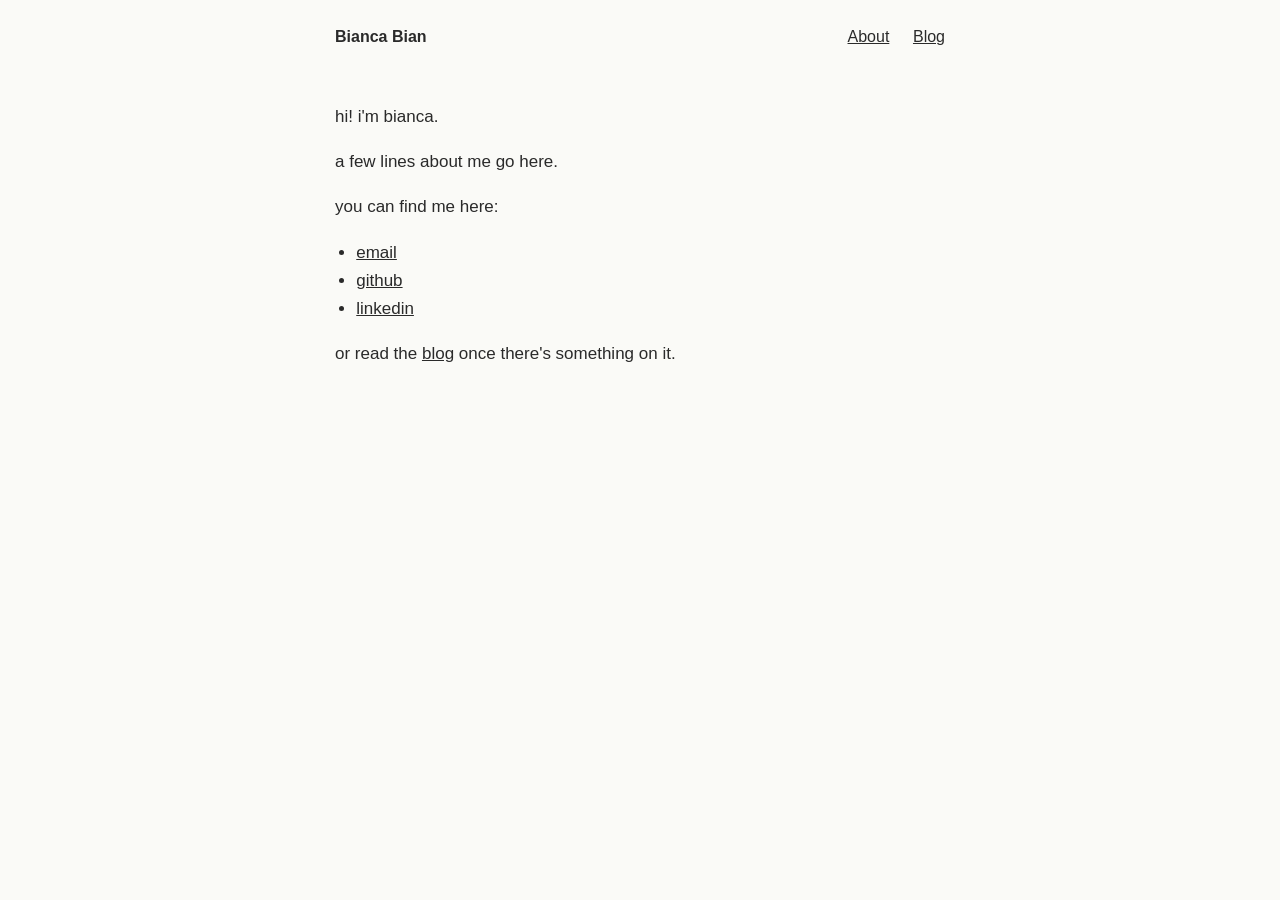
<file: index.html>
<!DOCTYPE html>
<html lang="en">
<head>
    <meta charset="UTF-8">
    <meta name="viewport" content="width=device-width, initial-scale=1.0">
    <title>Bianca Bian</title>
    <meta name="description" content="Bianca Bian's personal website.">
    <link rel="stylesheet" href="/style.css">
</head>
<body>
    <!-- Future home for the animated background.
         To add motion later: render a <canvas id="bg"> here (fixed, z-index:-1)
         and drive it from /bg.js, which is already linked below. -->
    <canvas id="bg"></canvas>

    <nav>
        <a href="/" class="nav-name">Bianca Bian</a>
        <span class="nav-links">
            <a href="/">About</a>
            <a href="/blog.html">Blog</a>
        </span>
    </nav>

    <main class="container">
        <p>hi! i'm bianca.</p>

        <!-- Replace this with your own intro. -->
        <p>a few lines about me go here.</p>

        <p>you can find me here:</p>
        <ul>
            <li><a href="mailto:biancabqh@gmail.com">email</a></li>
            <li><a href="https://github.com/biancabqh">github</a></li>
            <li><a href="https://www.linkedin.com/in/biancabqh/">linkedin</a></li>
        </ul>

        <p>or read the <a href="/blog.html">blog</a> once there's something on it.</p>
    </main>

    <script src="/bg.js"></script>
</body>
</html>
</file>
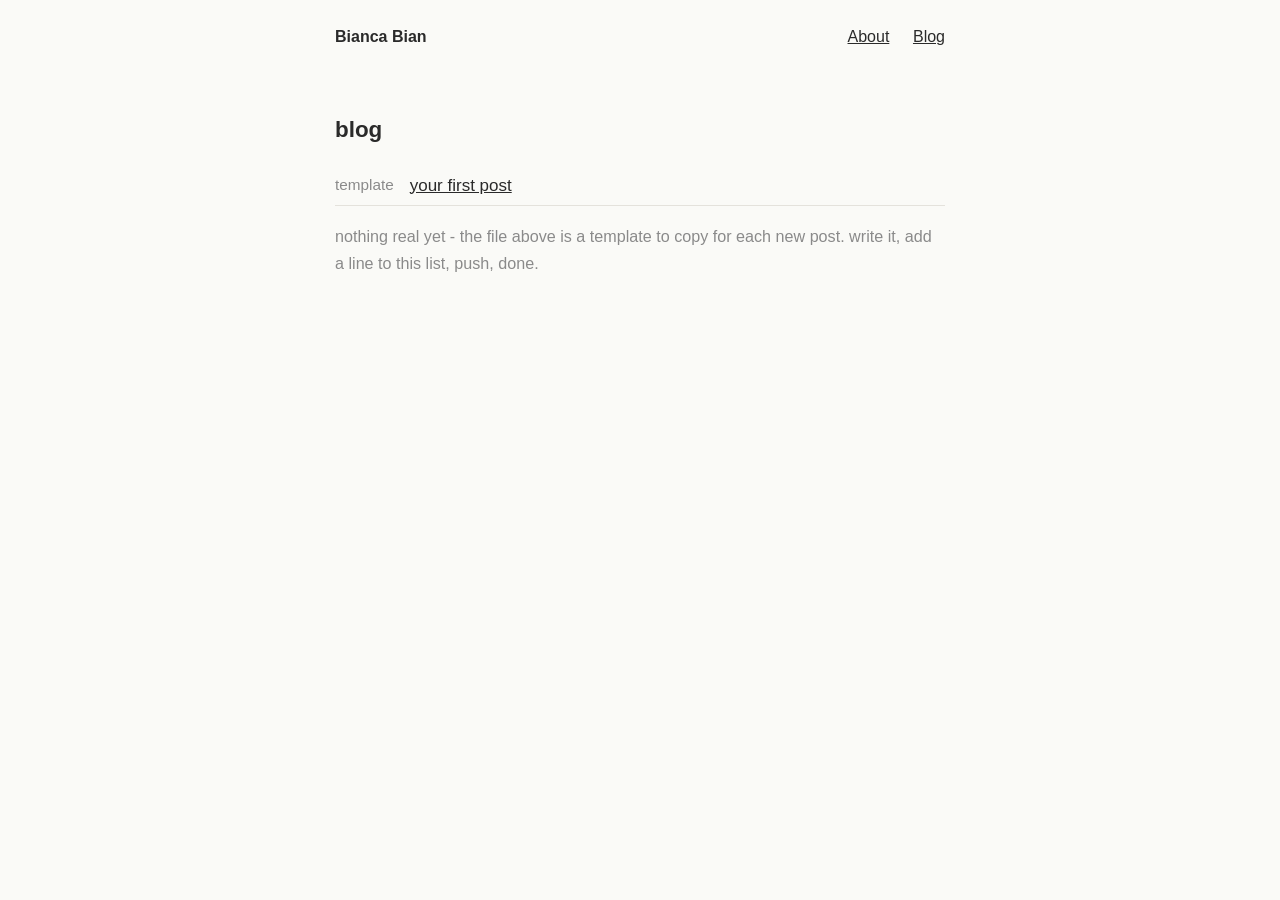
<file: blog.html>
<!DOCTYPE html>
<html lang="en">
<head>
    <meta charset="UTF-8">
    <meta name="viewport" content="width=device-width, initial-scale=1.0">
    <title>Blog &middot; Bianca Bian</title>
    <meta name="description" content="Bianca Bian's blog.">
    <link rel="stylesheet" href="/style.css">
</head>
<body>
    <canvas id="bg"></canvas>

    <nav>
        <a href="/" class="nav-name">Bianca Bian</a>
        <span class="nav-links">
            <a href="/">About</a>
            <a href="/blog.html">Blog</a>
        </span>
    </nav>

    <main class="container">
        <h1>blog</h1>

        <!-- Add a new <li> here each time you write a post. -->
        <ul class="post-list">
            <li>
                <span class="post-date">template</span>
                <a href="/posts/template.html">your first post</a>
            </li>
        </ul>

        <p class="muted">nothing real yet - the file above is a template to copy for
        each new post. write it, add a line to this list, push, done.</p>
    </main>

    <script src="/bg.js"></script>
</body>
</html>
</file>
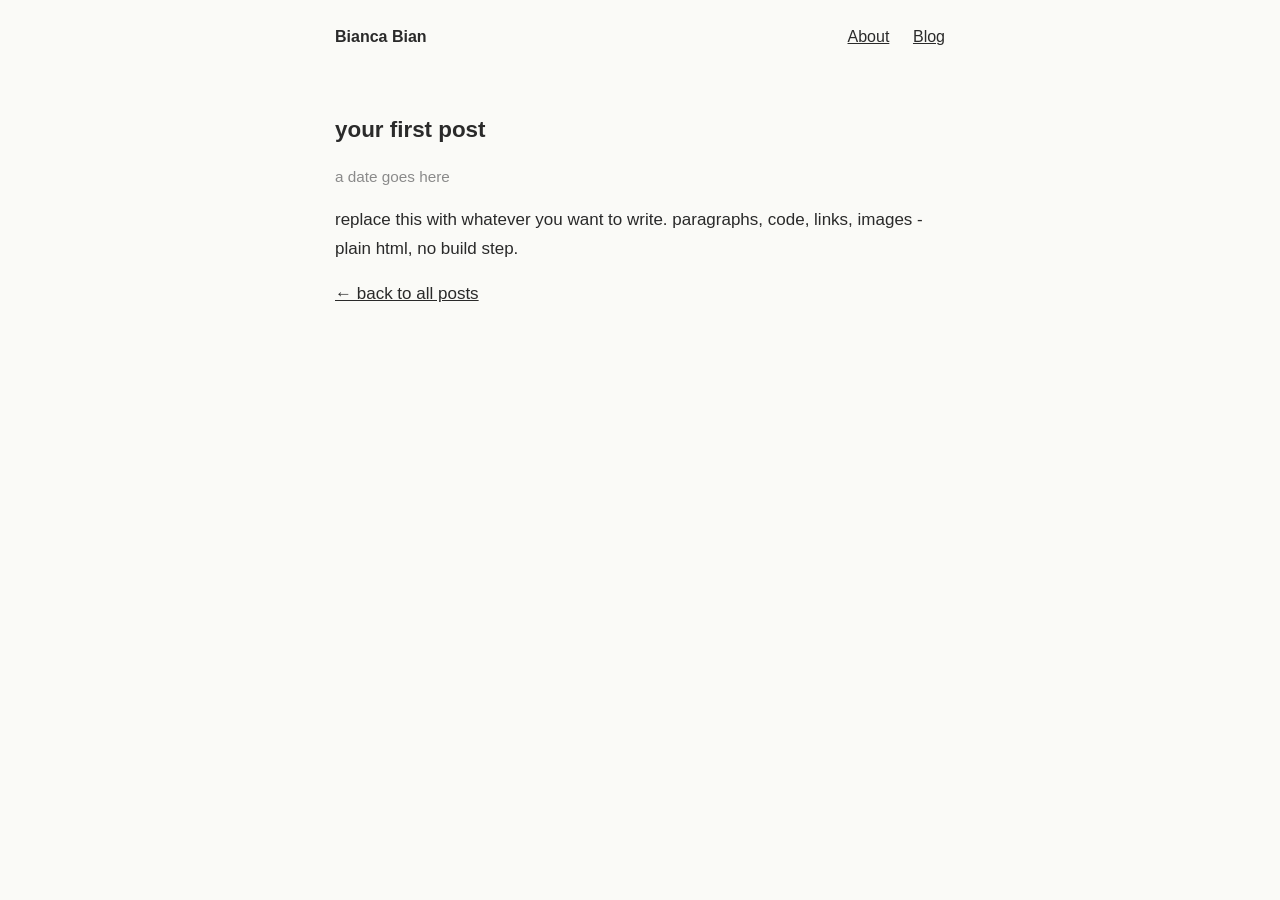
<file: posts/template.html>
<!DOCTYPE html>
<html lang="en">
<head>
    <meta charset="UTF-8">
    <meta name="viewport" content="width=device-width, initial-scale=1.0">
    <title>your first post &middot; Bianca Bian</title>
    <link rel="stylesheet" href="/style.css">
</head>
<body>
    <canvas id="bg"></canvas>

    <nav>
        <a href="/" class="nav-name">Bianca Bian</a>
        <span class="nav-links">
            <a href="/">About</a>
            <a href="/blog.html">Blog</a>
        </span>
    </nav>

    <main class="container post">
        <!--
            TEMPLATE POST - copy this file for each new post:
              1. cp posts/template.html posts/my-new-post.html
              2. edit the title, date and content
              3. add a link to it in blog.html
              4. git add, commit, push - GitHub Pages does the rest
        -->
        <h1>your first post</h1>
        <p class="post-date">a date goes here</p>

        <p>replace this with whatever you want to write. paragraphs, code, links,
        images - plain html, no build step.</p>

        <p><a href="/blog.html">&larr; back to all posts</a></p>
    </main>

    <script src="/bg.js"></script>
</body>
</html>
</file>
<file: style.css>
:root {
    --background: #fafaf7;
    --text: #2a2a2a;
    --text-muted: #8a8a8a;
    --link: #2a2a2a;
    --border: #e4e2dc;
}

@media (prefers-color-scheme: dark) {
    :root {
        --background: #121212;
        --text: #e0e0e0;
        --text-muted: #949494;
        --link: #cfcfcf;
        --border: #2c2c2c;
    }
}

* { box-sizing: border-box; }

html, body {
    margin: 0;
    padding: 0;
    background: var(--background);
    color: var(--text);
    font-family: -apple-system, BlinkMacSystemFont, "Segoe UI", Roboto, Helvetica, Arial, sans-serif;
    line-height: 1.65;
}

/* fixed canvas behind everything; the future animated background draws here */
#bg {
    position: fixed;
    inset: 0;
    width: 100%;
    height: 100%;
    z-index: -1;
    pointer-events: none;
}

nav {
    max-width: 650px;
    margin: 0 auto;
    padding: 24px 20px;
    display: flex;
    justify-content: space-between;
    align-items: baseline;
}

.nav-name {
    font-weight: 600;
    text-decoration: none;
    color: var(--text);
}

.nav-links a { margin-left: 1.2rem; }

.container {
    max-width: 650px;
    margin: 0 auto;
    padding: 12px 20px 60px 20px;
    font-size: 17px;
}

h1 {
    font-size: 1.4rem;
    font-weight: 600;
    margin: 1.6rem 0 1rem 0;
}

a { color: var(--link); }
a:hover { opacity: 0.65; }

ul { padding-left: 1.25em; }

.post-list {
    list-style: none;
    padding: 0;
}

.post-list li {
    display: flex;
    gap: 1rem;
    padding: 0.35rem 0;
    border-bottom: 1px solid var(--border);
}

.post-date {
    color: var(--text-muted);
    font-size: 0.9em;
    white-space: nowrap;
}

.muted { color: var(--text-muted); font-size: 0.95em; }

.post h1 { margin-bottom: 0.2rem; }

img { max-width: 100%; }

code {
    background: var(--border);
    padding: 0.1em 0.35em;
    border-radius: 4px;
    font-size: 0.9em;
}
</file>
